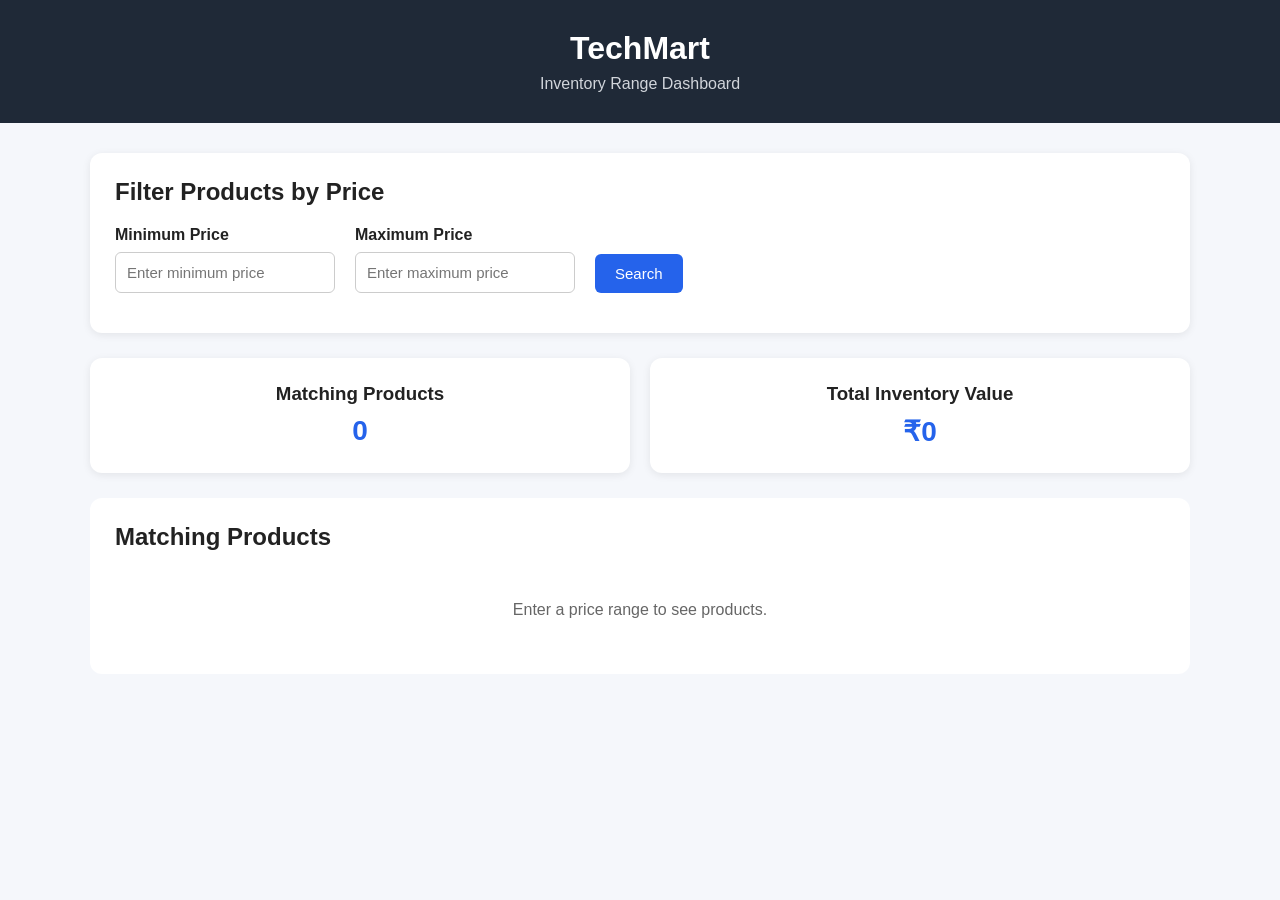
<file: index.html>
<!DOCTYPE html>
<html lang="en">

<head>
    <meta charset="UTF-8">
    <meta name="viewport" content="width=device-width, initial-scale=1.0">

    <title>TechMart - Inventory Range Dashboard</title>

    <link rel="stylesheet" href="css/style.css">
</head>

<body>

    <header>
        <h1>TechMart</h1>
        <p>Inventory Range Dashboard</p>
    </header>

    <main>

        <section class="filter-section">

            <h2>Filter Products by Price</h2>

            <div class="inputs">

                <div class="input-group">
                    <label for="minPrice">Minimum Price</label>
                    <input type="number" id="minPrice" placeholder="Enter minimum price">
                </div>

                <div class="input-group">
                    <label for="maxPrice">Maximum Price</label>
                    <input type="number" id="maxPrice" placeholder="Enter maximum price">
                </div>

                <button id="searchBtn">Search</button>

            </div>

            <p id="errorMessage"></p>

        </section>


        <section class="summary-section">

            <div class="summary-card">
                <h3>Matching Products</h3>
                <p id="productCount">0</p>
            </div>

            <div class="summary-card">
                <h3>Total Inventory Value</h3>
                <p id="inventoryValue">₹0</p>
            </div>

        </section>


        <section class="products-section">

            <h2>Matching Products</h2>

            <div id="productsContainer" class="products-container">

                <p class="empty-state">
                    Enter a price range to see products.
                </p>

            </div>

        </section>

    </main>


    <script src="js/data.js"></script>
    <script src="js/app.js"></script>

</body>

</html>
</file>
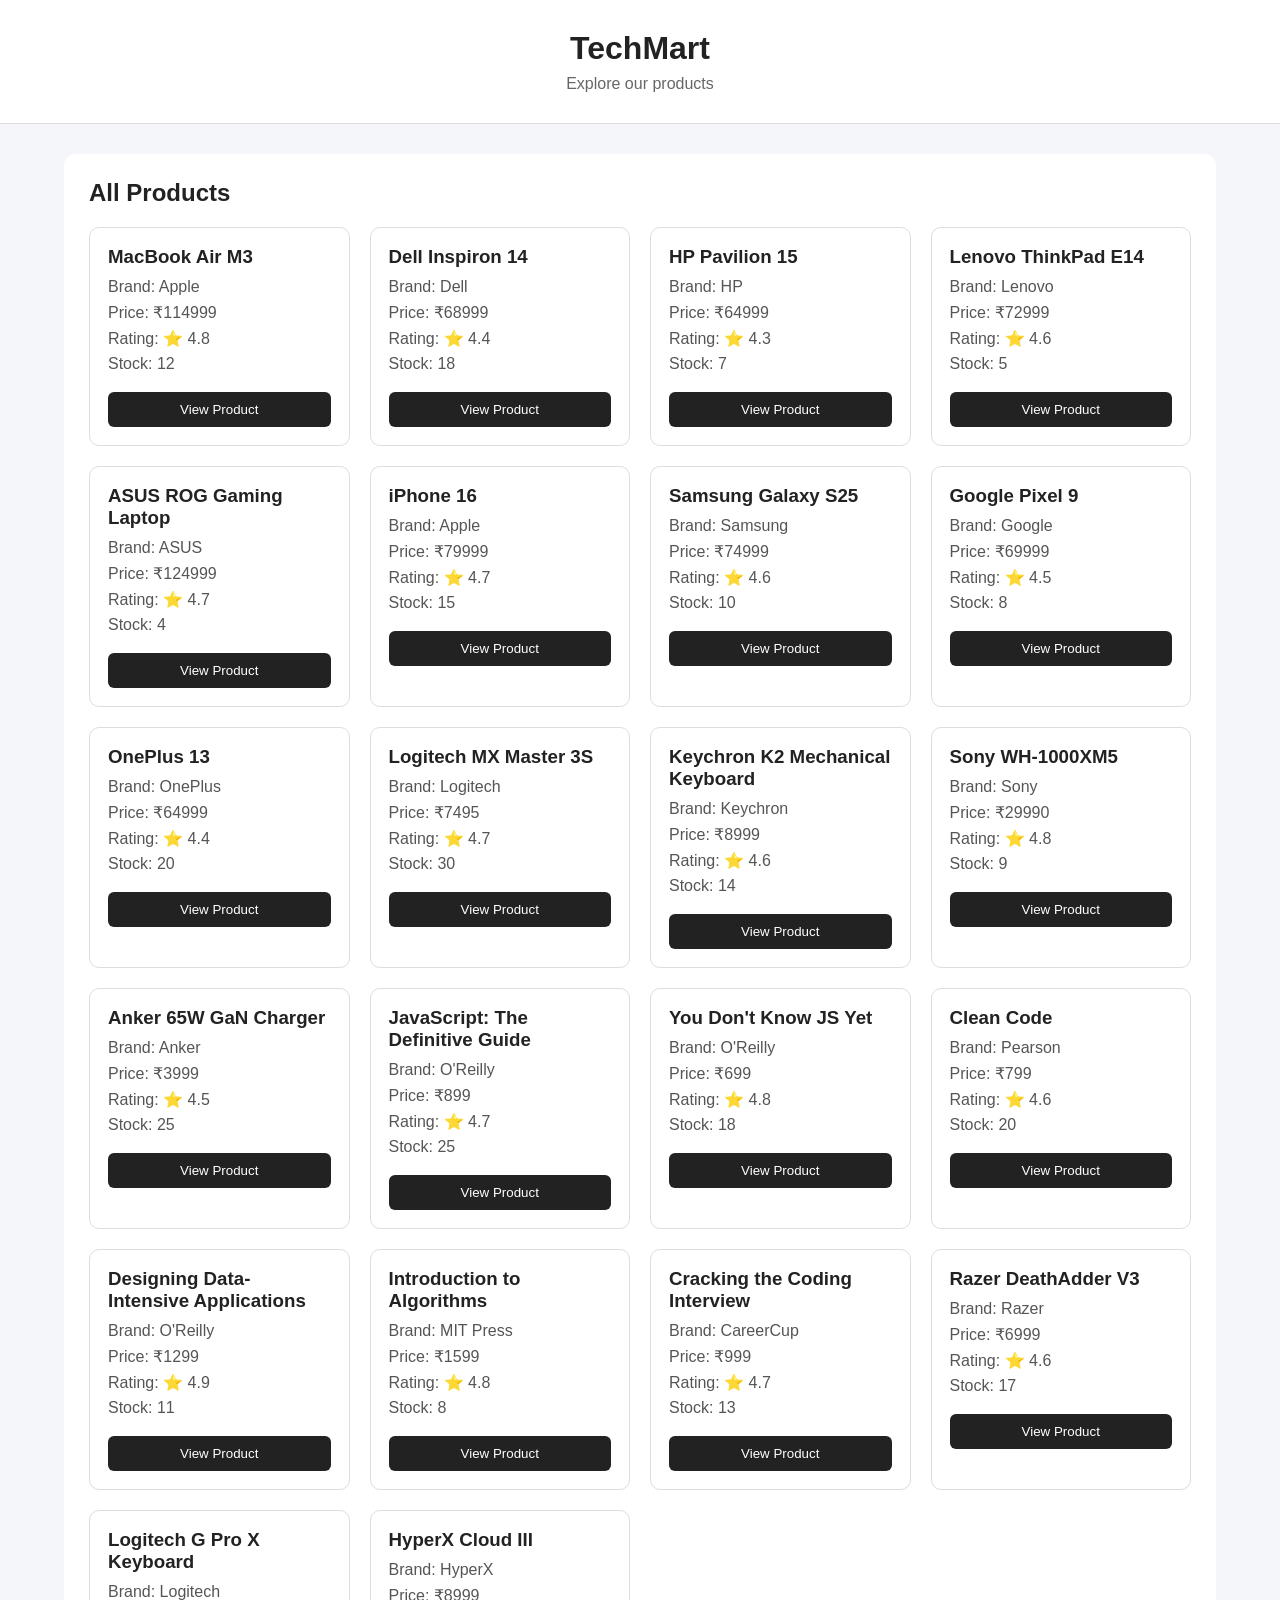
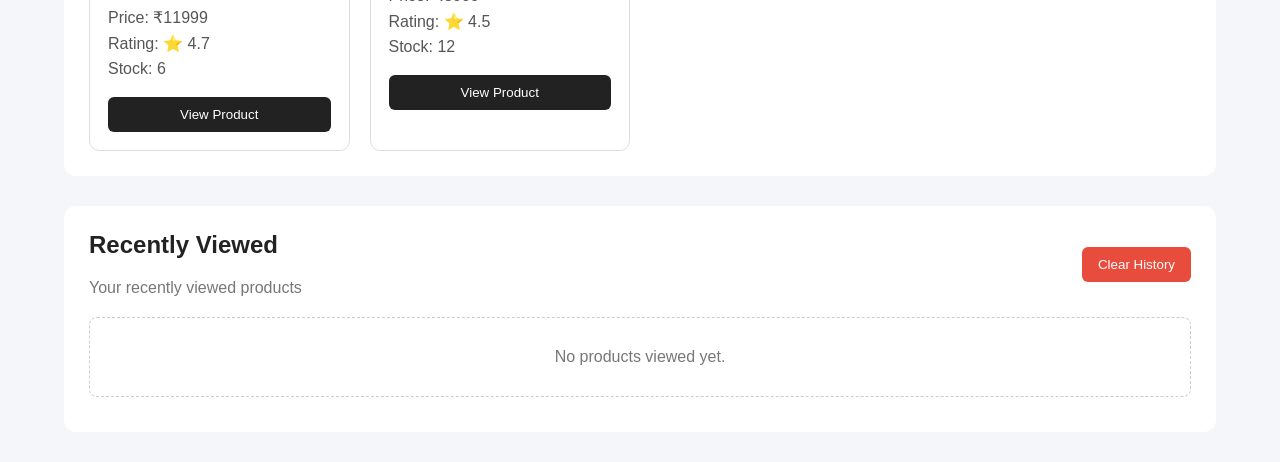
<file: Challenge_3/index.html>
<!DOCTYPE html>
<html lang="en">

<head>
    <meta charset="UTF-8">
    <meta name="viewport" content="width=device-width, initial-scale=1.0">

    <title>TechMart - Recently Viewed</title>

    <link rel="stylesheet" href="css/style.css">
</head>

<body>

    <header>
        <h1>TechMart</h1>
        <p>Explore our products</p>
    </header>

    <main>

        <section class="products-section">

            <h2>All Products</h2>

            <div id="productsContainer" class="products-container"></div>

        </section>


        <section class="recent-section">

            <div class="recent-heading">

                <div>
                    <h2>Recently Viewed</h2>
                    <p>Your recently viewed products</p>
                </div>

                <button id="clearHistoryBtn">
                    Clear History
                </button>

            </div>

            <div id="recentlyViewedContainer"
                class="recently-viewed-container">
            </div>

        </section>

    </main>


    <div id="productModal" class="modal">

        <div class="modal-content">

            <button id="closeModal" class="close-btn">
                &times;
            </button>

            <div id="productDetails"></div>

        </div>

    </div>


    <script src="js/data.js"></script>
    <script src="js/app.js"></script>

</body>

</html>
</file>
<file: css/style.css>
* {
    margin: 0;
    padding: 0;
    box-sizing: border-box;
}

body {
    font-family: Arial, sans-serif;
    background: #f5f7fb;
    color: #222;
}

header {
    background: #1f2937;
    color: white;
    text-align: center;
    padding: 30px 20px;
}

header h1 {
    margin-bottom: 8px;
}

header p {
    color: #d1d5db;
}

main {
    width: 90%;
    max-width: 1100px;
    margin: 30px auto;
}

.filter-section {
    background: white;
    padding: 25px;
    border-radius: 12px;
    box-shadow: 0 2px 8px rgba(0, 0, 0, 0.08);
}

.filter-section h2 {
    margin-bottom: 20px;
}

.inputs {
    display: flex;
    gap: 20px;
    align-items: end;
    flex-wrap: wrap;
}

.input-group {
    display: flex;
    flex-direction: column;
    gap: 8px;
}

label {
    font-weight: bold;
}

input {
    width: 220px;
    padding: 11px;
    border: 1px solid #ccc;
    border-radius: 6px;
    font-size: 15px;
}

button {
    padding: 11px 20px;
    border: none;
    border-radius: 6px;
    background: #2563eb;
    color: white;
    cursor: pointer;
    font-size: 15px;
}

button:hover {
    background: #1d4ed8;
}

#errorMessage {
    color: #dc2626;
    margin-top: 15px;
}

.summary-section {
    display: grid;
    grid-template-columns: 1fr 1fr;
    gap: 20px;
    margin: 25px 0;
}

.summary-card {
    background: white;
    padding: 25px;
    border-radius: 12px;
    text-align: center;
    box-shadow: 0 2px 8px rgba(0, 0, 0, 0.08);
}

.summary-card h3 {
    margin-bottom: 10px;
}

.summary-card p {
    font-size: 28px;
    font-weight: bold;
    color: #2563eb;
}

.products-section {
    background: white;
    padding: 25px;
    border-radius: 12px;
}

.products-section h2 {
    margin-bottom: 20px;
}

.products-container {
    display: grid;
    grid-template-columns: repeat(auto-fit, minmax(220px, 1fr));
    gap: 20px;
}

.product-card {
    border: 1px solid #ddd;
    border-radius: 10px;
    padding: 18px;
    background: #fafafa;
}

.product-card h3 {
    margin-bottom: 10px;
}

.product-card p {
    margin: 6px 0;
}

.empty-state {
    text-align: center;
    padding: 30px;
    color: #666;
}

@media (max-width: 600px) {

    main {
        width: 94%;
    }

    .summary-section {
        grid-template-columns: 1fr;
    }

    input {
        width: 100%;
    }

    .inputs {
        flex-direction: column;
        align-items: stretch;
    }

    .inputs button {
        width: 100%;
    }
}
</file>
<file: Challenge_3/css/style.css>
* {
    margin: 0;
    padding: 0;
    box-sizing: border-box;
}

body {
    font-family: Arial, sans-serif;
    background-color: #f5f6fa;
    color: #222;
}

/* Header */

header {
    background-color: white;
    padding: 30px;
    text-align: center;
    border-bottom: 1px solid #ddd;
}

header h1 {
    font-size: 32px;
    margin-bottom: 8px;
}

header p {
    color: #666;
}

/* Main */

main {
    width: 90%;
    max-width: 1200px;
    margin: 30px auto;
}

/* Sections */

.products-section,
.recent-section {
    background-color: white;
    padding: 25px;
    border-radius: 12px;
    margin-bottom: 30px;
}

.products-section h2,
.recent-section h2 {
    margin-bottom: 20px;
}

/* Products */

.products-container {
    display: grid;
    grid-template-columns: repeat(4, 1fr);
    gap: 20px;
}

.product-card {
    border: 1px solid #ddd;
    border-radius: 10px;
    padding: 18px;
    background-color: white;
}

.product-card h3 {
    margin-bottom: 10px;
}

.product-card p {
    margin: 7px 0;
    color: #555;
}

.product-card button {
    margin-top: 12px;
    width: 100%;
    padding: 10px;
    border: none;
    border-radius: 6px;
    background-color: #222;
    color: white;
    cursor: pointer;
}

.product-card button:hover {
    background-color: #444;
}

/* Recently Viewed */

.recent-heading {
    display: flex;
    justify-content: space-between;
    align-items: center;
    margin-bottom: 20px;
}

.recent-heading p {
    color: #777;
    margin-top: 5px;
}

#clearHistoryBtn {
    padding: 10px 16px;
    border: none;
    border-radius: 6px;
    background-color: #e74c3c;
    color: white;
    cursor: pointer;
}

#clearHistoryBtn:hover {
    background-color: #c0392b;
}

.recently-viewed-container {
    display: flex;
    gap: 15px;
    overflow-x: auto;
    padding-bottom: 10px;
}

.recent-card {
    min-width: 220px;
    border: 1px solid #ddd;
    border-radius: 10px;
    padding: 15px;
    background-color: #fafafa;
}

.recent-card h3 {
    margin-bottom: 8px;
}

.recent-card p {
    margin: 5px 0;
    color: #555;
}

.recent-card button {
    margin-top: 10px;
    padding: 8px 12px;
    border: none;
    border-radius: 5px;
    background-color: #222;
    color: white;
    cursor: pointer;
}

/* Empty State */

.empty-message {
    width: 100%;
    text-align: center;
    padding: 30px;
    color: #777;
    border: 1px dashed #ccc;
    border-radius: 8px;
}

/* Modal */

.modal {
    display: none;
    position: fixed;
    top: 0;
    left: 0;
    width: 100%;
    height: 100%;
    background-color: rgba(0, 0, 0, 0.6);

    justify-content: center;
    align-items: center;

    padding: 20px;
}

.modal-content {
    background-color: white;
    width: 90%;
    max-width: 500px;
    padding: 30px;
    border-radius: 12px;
    position: relative;
}

.close-btn {
    position: absolute;
    right: 15px;
    top: 10px;

    border: none;
    background: none;

    font-size: 28px;
    cursor: pointer;
}

#productDetails h2 {
    margin-bottom: 15px;
}

#productDetails p {
    margin: 10px 0;
    color: #555;
}

/* Responsive */

@media (max-width: 900px) {

    .products-container {
        grid-template-columns: repeat(2, 1fr);
    }

}

@media (max-width: 600px) {

    .products-container {
        grid-template-columns: 1fr;
    }

    .recent-heading {
        flex-direction: column;
        align-items: flex-start;
        gap: 15px;
    }

}
</file>
